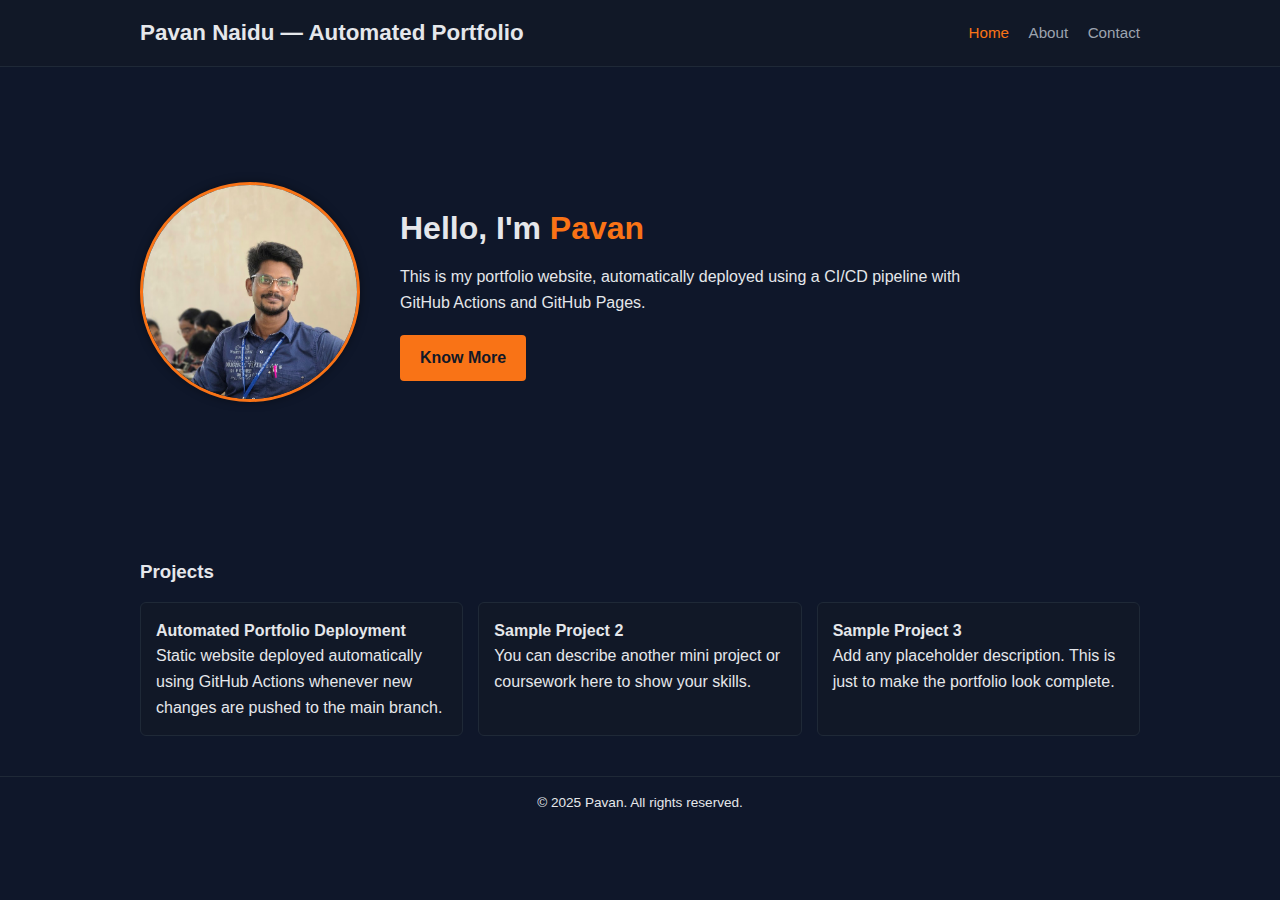
<file: index.html>
<!DOCTYPE html>
<html lang="en">
<head>
  <meta charset="UTF-8" />
  <title>Pavan Naidu — Automated Portfolio</title>
  <link rel="stylesheet" href="assets/css/style.css" />
  <style>
    .hero {
      display: flex;
      align-items: center;
      gap: 40px;
      padding: 40px 0;
    }

    .hero img {
      width: 220px;
      height: 220px;
      object-fit: cover;
      border-radius: 50%;
      border: 3px solid #f97316;
      box-shadow: 0 0 10px rgba(0,0,0,0.4);
    }

    @media (max-width: 700px) {
      .hero {
        flex-direction: column;
        text-align: center;
      }
    }
  </style>
</head>
<body>
  <header>
    <div class="container nav-container">
      <h1 class="logo">Pavan Naidu — Automated Portfolio</h1>
      <nav>
        <a href="index.html" class="active">Home</a>
        <a href="about.html">About</a>
        <a href="contact.html">Contact</a>
      </nav>
    </div>
  </header>

  <main class="container">
    <section class="hero">
      
      
      <img src="assets/images/profile.jpg" alt="Pavan Photo">

      <div>
        <h2>Hello, I'm <span class="highlight">Pavan</span></h2>
        <p>
          This is my portfolio website, automatically deployed using a
          CI/CD pipeline with GitHub Actions and GitHub Pages.
        </p>
        <a href="about.html" class="btn">Know More</a>
      </div>
    </section>

    <section class="section">
      <h3>Projects</h3>
      <div class="cards">
        <div class="card">
          <h4>Automated Portfolio Deployment</h4>
          <p>
            Static website deployed automatically using GitHub Actions whenever
            new changes are pushed to the main branch.
          </p>
        </div>
        <div class="card">
          <h4>Sample Project 2</h4>
          <p>
            You can describe another mini project or coursework here to show
            your skills.
          </p>
        </div>
        <div class="card">
          <h4>Sample Project 3</h4>
          <p>
            Add any placeholder description. This is just to make the portfolio
            look complete.
          </p>
        </div>
      </div>
    </section>
  </main>

  <footer>
    <p>&copy; 2025 Pavan. All rights reserved.</p>
  </footer>
</body>
</html>
</file>
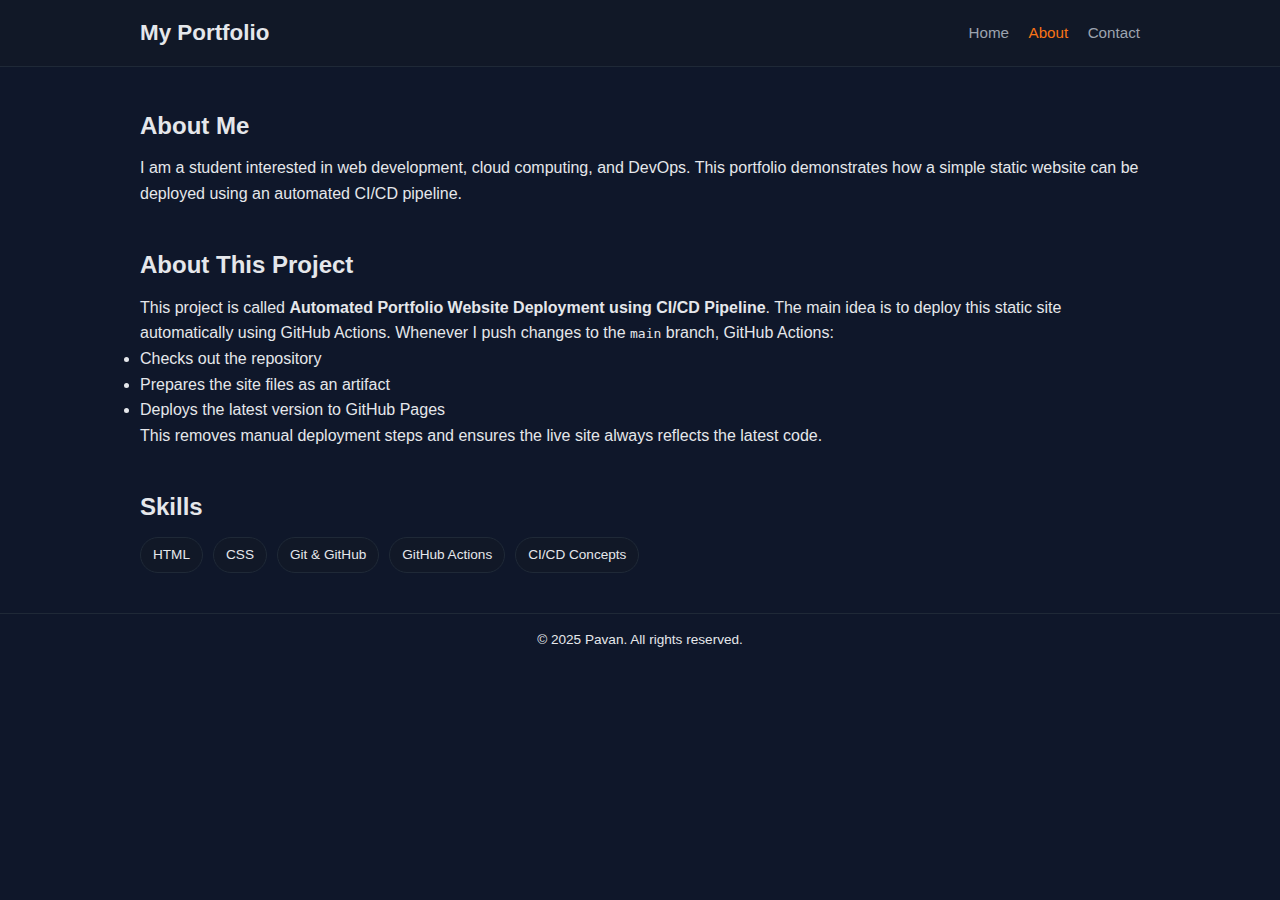
<file: about.html>
<!DOCTYPE html>
<html lang="en">
<head>
  <meta charset="UTF-8" />
  <title>My Portfolio - About</title>
  <link rel="stylesheet" href="assets/css/style.css" />
</head>
<body>
  <header>
    <div class="container nav-container">
      <h1 class="logo">My Portfolio</h1>
      <nav>
        <a href="index.html">Home</a>
        <a href="about.html" class="active">About</a>
        <a href="contact.html">Contact</a>
      </nav>
    </div>
  </header>

  <main class="container">
    <section class="section">
      <h2>About Me</h2>
      <p>
        I am a student interested in web development, cloud computing,
        and DevOps. This portfolio demonstrates how a simple static
        website can be deployed using an automated CI/CD pipeline.
      </p>
    </section>

    <section class="section">
      <h2>About This Project</h2>
      <p>
        This project is called <strong>Automated Portfolio Website Deployment using
        CI/CD Pipeline</strong>. The main idea is to deploy this static site
        automatically using GitHub Actions. Whenever I push changes to the
        <code>main</code> branch, GitHub Actions:
      </p>
      <ul>
        <li>Checks out the repository</li>
        <li>Prepares the site files as an artifact</li>
        <li>Deploys the latest version to GitHub Pages</li>
      </ul>
      <p>
        This removes manual deployment steps and ensures the live site
        always reflects the latest code.
      </p>
    </section>

    <section class="section">
      <h2>Skills</h2>
      <div class="skills">
        <span>HTML</span>
        <span>CSS</span>
        <span>Git & GitHub</span>
        <span>GitHub Actions</span>
        <span>CI/CD Concepts</span>
      </div>
    </section>
  </main>

  <footer>
    <p>&copy; 2025 Pavan. All rights reserved.</p>
  </footer>
</body>
</html>
</file>
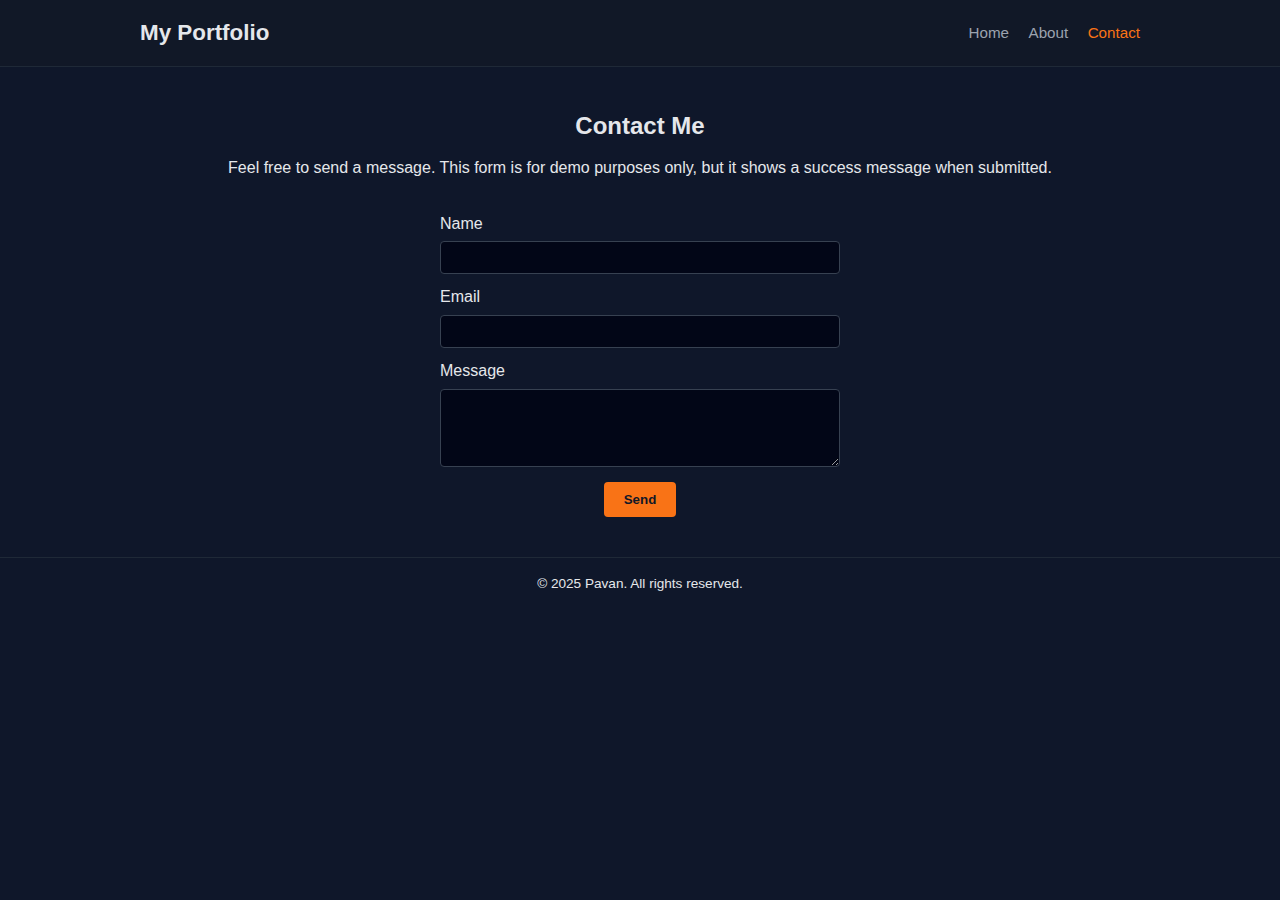
<file: contact.html>
<!DOCTYPE html>
<html lang="en">
<head>
  <meta charset="UTF-8" />
  <title>My Portfolio - Contact</title>
  <link rel="stylesheet" href="assets/css/style.css" />
</head>
<body>
  <header>
    <div class="container nav-container">
      <h1 class="logo">My Portfolio</h1>
      <nav>
        <a href="index.html">Home</a>
        <a href="about.html">About</a>
        <a href="contact.html" class="active">Contact</a>
      </nav>
    </div>
  </header>

  <main class="container">
    <section class="section">
      <h2 class="center">Contact Me</h2>
      <p class="center">
        Feel free to send a message. This form is for demo purposes only,
        but it shows a success message when submitted.
      </p>

      <form onsubmit="submitForm(); return false;" class="contact-form">
        <label for="name">Name</label>
        <input type="text" id="name" required />

        <label for="email">Email</label>
        <input type="email" id="email" required />

        <label for="message">Message</label>
        <textarea id="message" rows="4" required></textarea>

        <button type="submit">Send</button>
      </form>

      <p id="result" class="result-msg"></p>
    </section>
  </main>

  <footer>
    <p>&copy; 2025 Pavan. All rights reserved.</p>
  </footer>

  <script>
    function submitForm() {
      const result = document.getElementById("result");
      result.innerHTML = "Response Submitted";
      // optional: clear the form
      document.getElementById("name").value = "";
      document.getElementById("email").value = "";
      document.getElementById("message").value = "";
    }
  </script>
</body>
</html>
</file>
<file: assets/css/style.css>
/* Basic Reset */
* {
  box-sizing: border-box;
  margin: 0;
  padding: 0;
}

/* Body */
body {
  font-family: Arial, sans-serif;
  background: #0f172a;           /* dark blue */
  color: #e5e7eb;                /* light gray */
  line-height: 1.6;
}

/* Container */
.container {
  width: 90%;
  max-width: 1000px;
  margin: 0 auto;
}

/* Header & Nav */
header {
  background: #111827;
  border-bottom: 1px solid #1f2937;
}

.nav-container {
  display: flex;
  align-items: center;
  justify-content: space-between;
  padding: 15px 0;
}

.logo {
  font-size: 1.4rem;
  font-weight: bold;
}

nav a {
  color: #9ca3af;
  margin-left: 15px;
  text-decoration: none;
  font-size: 0.95rem;
}

nav a:hover,
nav a.active {
  color: #f97316;  /* orange highlight */
}

/* Hero section */
.hero {
  display: flex;
  align-items: center;
  min-height: 50vh;
}

.hero h2 {
  font-size: 2rem;
  margin-bottom: 10px;
}

.highlight {
  color: #f97316;
}

.hero p {
  margin-bottom: 20px;
  max-width: 600px;
}

/* Buttons */
.btn,
button {
  display: inline-block;
  padding: 10px 20px;
  background: #f97316;
  color: #111827;
  border: none;
  border-radius: 4px;
  cursor: pointer;
  font-weight: bold;
  text-decoration: none;
}

.btn:hover,
button:hover {
  background: #fb923c;
}

/* Sections */
.section {
  margin: 40px 0;
}

.section h2,
.section h3 {
  margin-bottom: 10px;
}

/* Cards */
.cards {
  display: grid;
  grid-template-columns: repeat(auto-fit, minmax(250px, 1fr));
  gap: 15px;
  margin-top: 15px;
}

.card {
  background: #111827;
  border: 1px solid #1f2937;
  border-radius: 6px;
  padding: 15px;
}

/* Skills */
.skills {
  display: flex;
  flex-wrap: wrap;
  gap: 10px;
  margin-top: 10px;
}

.skills span {
  background: #111827;
  border: 1px solid #1f2937;
  border-radius: 999px;
  padding: 6px 12px;
  font-size: 0.85rem;
}

/* Contact form */
.center {
  text-align: center;
}

.contact-form {
  max-width: 400px;
  margin: 20px auto 0 auto;
  display: flex;
  flex-direction: column;
  text-align: left;
}

.contact-form label {
  margin-top: 10px;
  margin-bottom: 5px;
}

.contact-form input,
.contact-form textarea {
  padding: 8px 10px;
  border-radius: 4px;
  border: 1px solid #374151;
  background: #020617;
  color: #e5e7eb;
}

.contact-form button {
  margin-top: 15px;
  align-self: center;
}

/* Result message */
.result-msg {
  text-align: center;
  margin-top: 20px;
  font-weight: bold;
  color: #22c55e; /* green */
}

/* Footer */
footer {
  text-align: center;
  padding: 15px 0 25px 0;
  border-top: 1px solid #1f2937;
  margin-top: 40px;
  font-size: 0.85rem;
}

/* Responsive */
@media (max-width: 600px) {
  .hero {
    min-height: auto;
    padding: 30px 0;
  }
}
</file>
